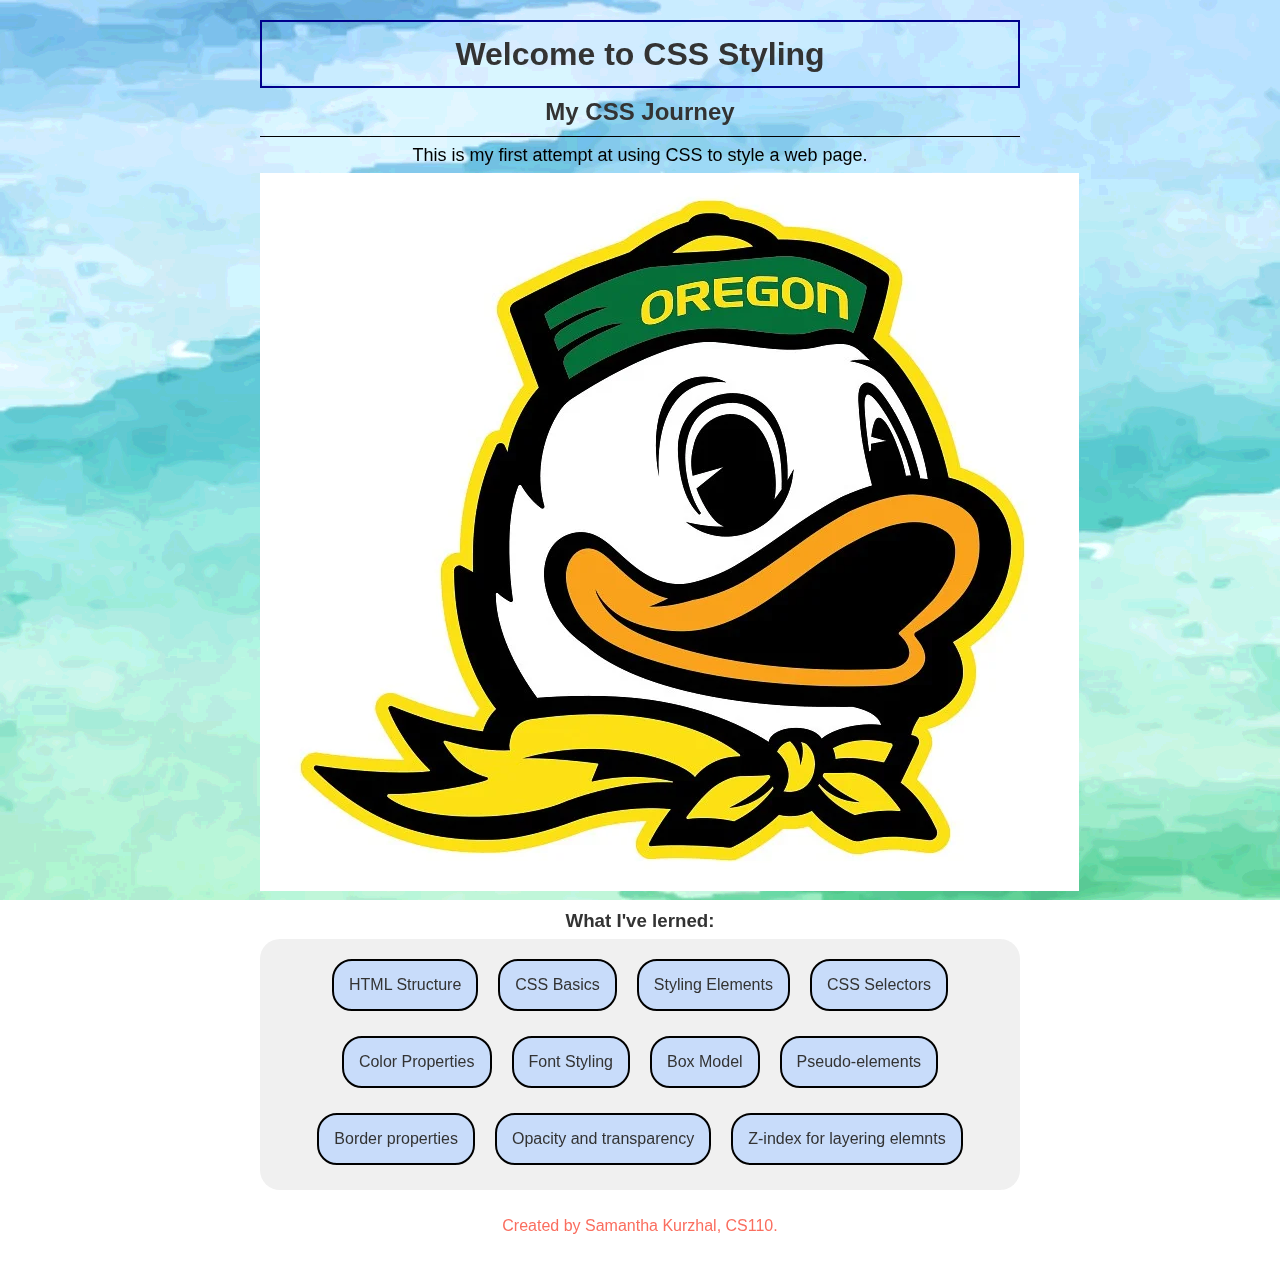
<file: index (1).html>
<!DOCTYPE html>
<html lang="en">
<head>
    <meta charset="UTF-8">
    <meta name="viewport" content="width=device-width, initial-scale=1.0">
    <title>CSS Lab 2 - Getting Started with CSS </title>
    <!-- Students will add the link tag here -->
    <link rel="stylesheet" href="style.css"> 
</head>
<body>
    <h1>Welcome to CSS Styling</h1>
    <!-- Students will add content here -->
    <h2>My CSS Journey</h2>
    <P>This is my first attempt at using CSS to style a web page.</P>
    <img src="sample-image.jpg" alt="Sample Image">
    <h3>What I've lerned:</h3>
    <ul>
        <li>HTML Structure</li>
        <li>CSS Basics</li>
        <li>Styling Elements</li>
        <li>CSS Selectors</li>
        <li>Color Properties</li>
        <li>Font Styling</li>
        <li>Box Model</li>
        <li>Pseudo-elements</li>
        <li>Border properties</li>
        <li>Opacity and transparency</li>
        <li>Z-index for layering elemnts</li>
    </ul>
    <footer>Created by Samantha Kurzhal, CS110.</footer>
</body>
</html>
</file>
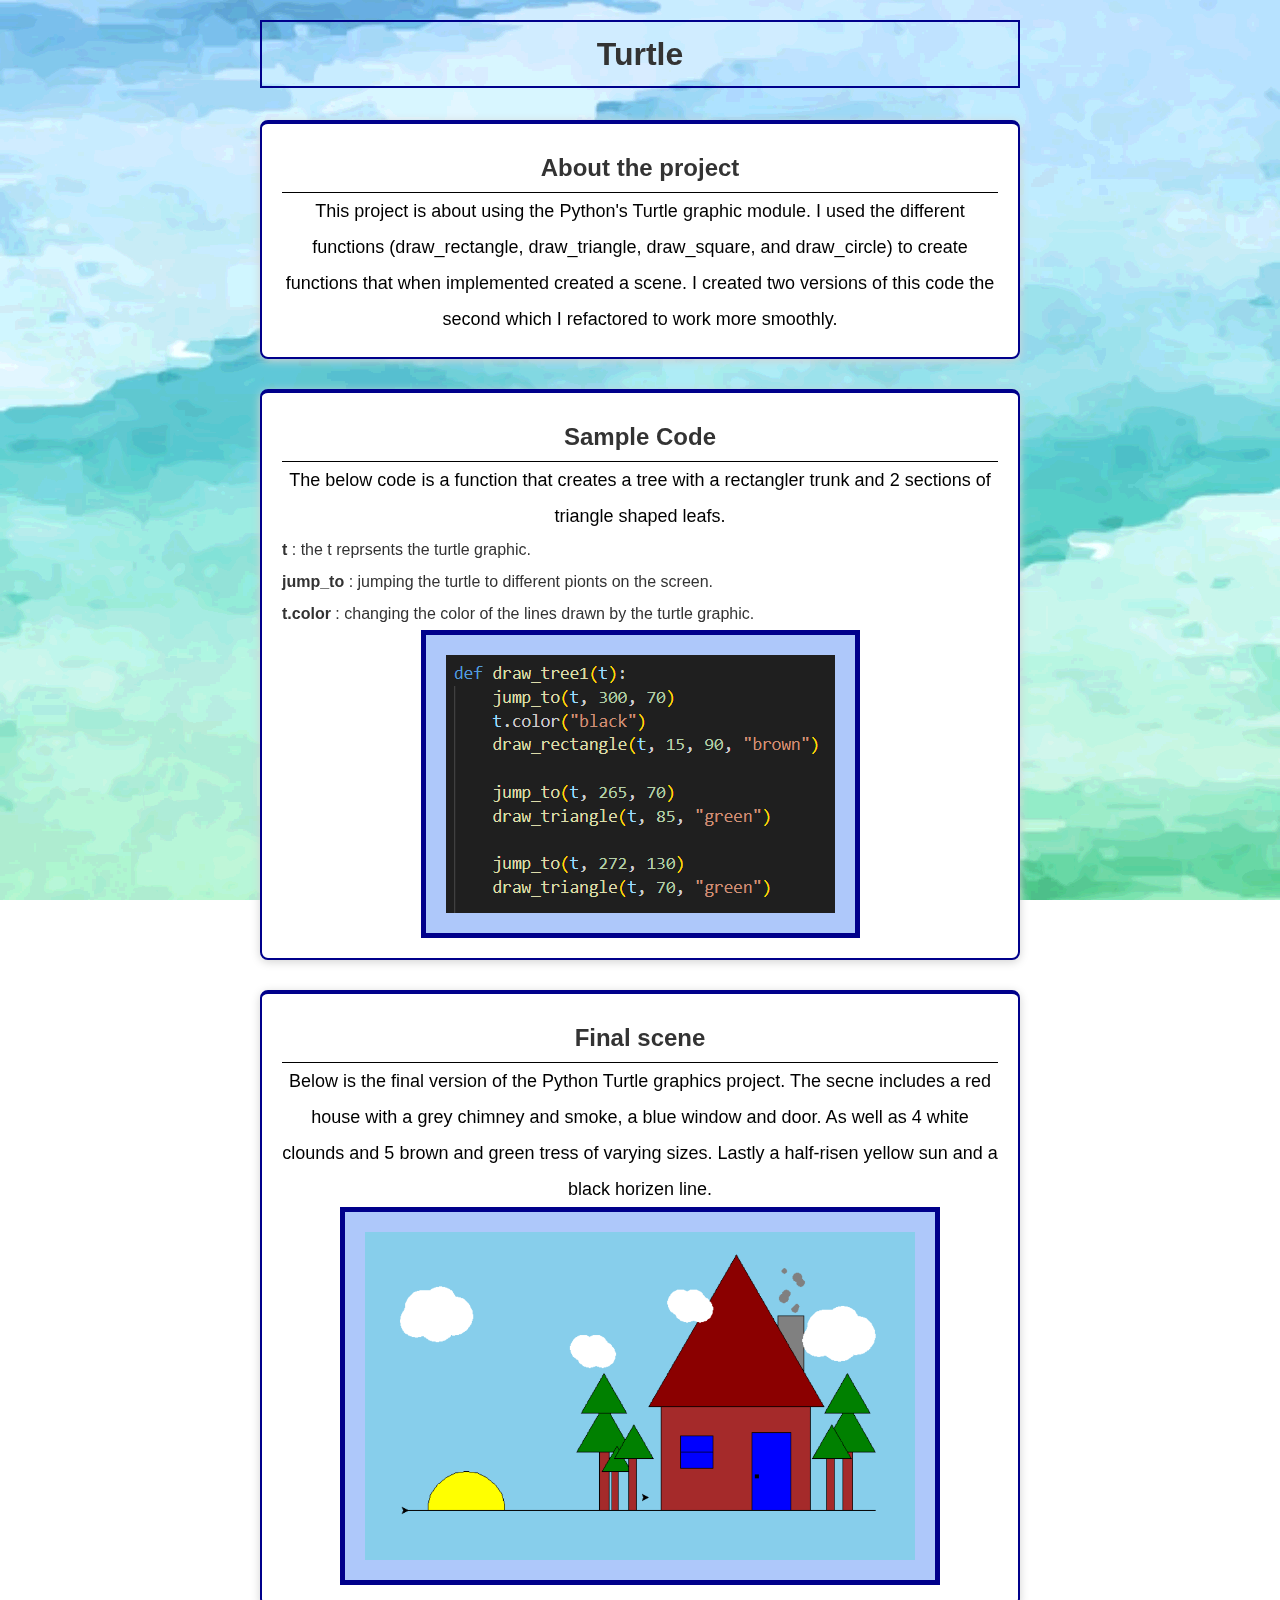
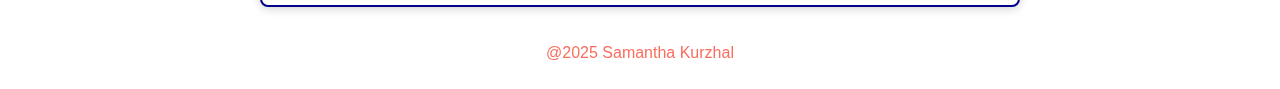
<file: Turtle.html>
<!DOCTYPE html>
<html lang="en">
<head>
    <meta charset="UTF-8">
    <meta name="viewport" content="width=device-width, initial-scale=1.0">
    <title>Project 9 Turtle</title>
    <link rel="stylesheet" href="style.css" type="text/css"> 
</head>

<body> 
    <header>
        <h1>Turtle</h1>
        <pseudo-elements></pseudo-elements>
    </header>
    <br>
    <section>
        <h2>About the project</h2>
        <p>This project is about using the Python's Turtle graphic module. I used the different functions (draw_rectangle, draw_triangle, draw_square, and draw_circle) to create functions that when implemented created a scene. I created two versions of this code the second which I refactored to work more smoothly.</p>
    </section>
    <section>
        <h2>Sample Code</h2>
        <p>The below code is a function that creates a tree with a rectangler trunk and 2 sections of triangle shaped leafs.</p>
        <strong>t</strong>
        : the t reprsents the turtle graphic.
        <br>
        <strong>jump_to</strong>
        : jumping the turtle to different pionts on the screen.
        <br>
        <strong>t.color</strong>
        : changing the color of the lines drawn by the turtle graphic.
        <div class ="code-container">
            <img src="Sample code.png" alt="Turtle sample code." class="code-image">
        </div>
        
    </section>
    <section>
        <h2>Final scene</h2>
        <p>Below is the final version of the Python Turtle graphics project. The secne includes a red house with a grey chimney and smoke, a blue window and door. As well as 4 white clounds and 5 brown and green tress of varying sizes. Lastly a half-risen yellow sun and a black horizen line.</p>
        <div class ="scene-container">
            <img src="Turtle scene.png" alt="Turtle scene: A house with red siding and roof. With one blue window and door. There are 2 trees on one side of the house and 3 on the other. There are clouds in the sky and a raising sun." class="scene-image">
        </div>
    </section>





    

    <footer>
        @2025 Samantha Kurzhal
    </footer>
</body>
</html>
</file>
<file: style.css>
a{
    text-decoration: underline;
    transition: color 0.5s;
}

a:link{
    color: rgb(250, 110, 95);
}

a:visited{
    color: darkblue;
}
a:hover{
    color: purple;
}

a:active{
    color: blue;
}

body {
    font-family: 'Segoe UI', Tahoma, Geneva, Verdana, sans-serif;
    line-height: 2;
    color: #333;
    max-width: 800px;
    margin: 0 auto;
    padding: 20px;
    position: relative;
    
}

section{
    margin-bottom: 30px;
    padding: 20px;
    background-color: white;
    border-radius: 8px;
    box-shadow: 0 2px 10px lightgray;
    border-top: 4px solid darkblue;
    border-bottom: 2px solid darkblue;
    border-left: 2px solid darkblue;
    border-right: 2px solid darkblue;
}

h1{
    text-align: center;
    border: 2px solid darkblue;
}

h2{
    text-align: center;
    border-bottom: 1px solid black;
}

h3{
    text-align: center;
}

p{
    text-align: center;
    color: black;
    font-size: 18px;
}

.profile-iamge{
    max-width: 250px;
    background-color: rgb(174, 200, 250);
    padding: 20px;
    display: block;
    margin: auto;
    border: 5px solid darkblue;
}

.miko-school-image{
    max-width: 600px;
    background-color: rgb(174, 200, 250);
    padding: 20px;
    display: block;
    margin: auto;
    border: 5px solid darkblue;
}

.scene-image{
    max-width: 600px;
    background-color: rgb(174, 200, 250);
    padding: 20px;
    display: block;
    margin: auto;
    border: 5px solid darkblue;
}

.code-image{
    max-width: 600px;
    background-color: rgb(174, 200, 250);
    padding: 20px;
    display: block;
    margin: auto;
    border: 5px solid darkblue;
}

.container{
    display: flex;
    flex-wrap: wrap;
    gap: 20px;
    justify-content: center;
}


ul {
    background-color: #f0f0f0;
    text-align: center;
    list-style-type: none;
    margin-bottom: 20px;
    padding: 20px;
    border-radius: 20px;
    display: flex;
    flex-wrap: wrap;
    gap: 20px;
    justify-content: center;
}

li {
    text-align: center;
    background-color: rgb(200, 220, 250);
    border: 2px solid black;
    border-radius: 20px;
    padding: 8px 15px;
    margin-bottom: 5px;
    transition: color 0.4s ease, transform 0.4s ease
}

li:hover {
    color: black;
    transform: translateX(5px);
    background-color: rgb(249, 173, 173);
}

*{
    margin: 0;
    padding: 0;
    box-sizing: border-box;
}

::before{
    content: "";
    position: fixed;
    top: 0;
    left: 0;
    width: 100%;
    height: 100%;
    background-image: url(background.jpg);
    background-size: cover;
    background-position: center;
    opacity: 0.1;
    z-index: -1;
}

footer{
    text-align: center;
    color: rgb(250, 110, 95);
}
</file>
